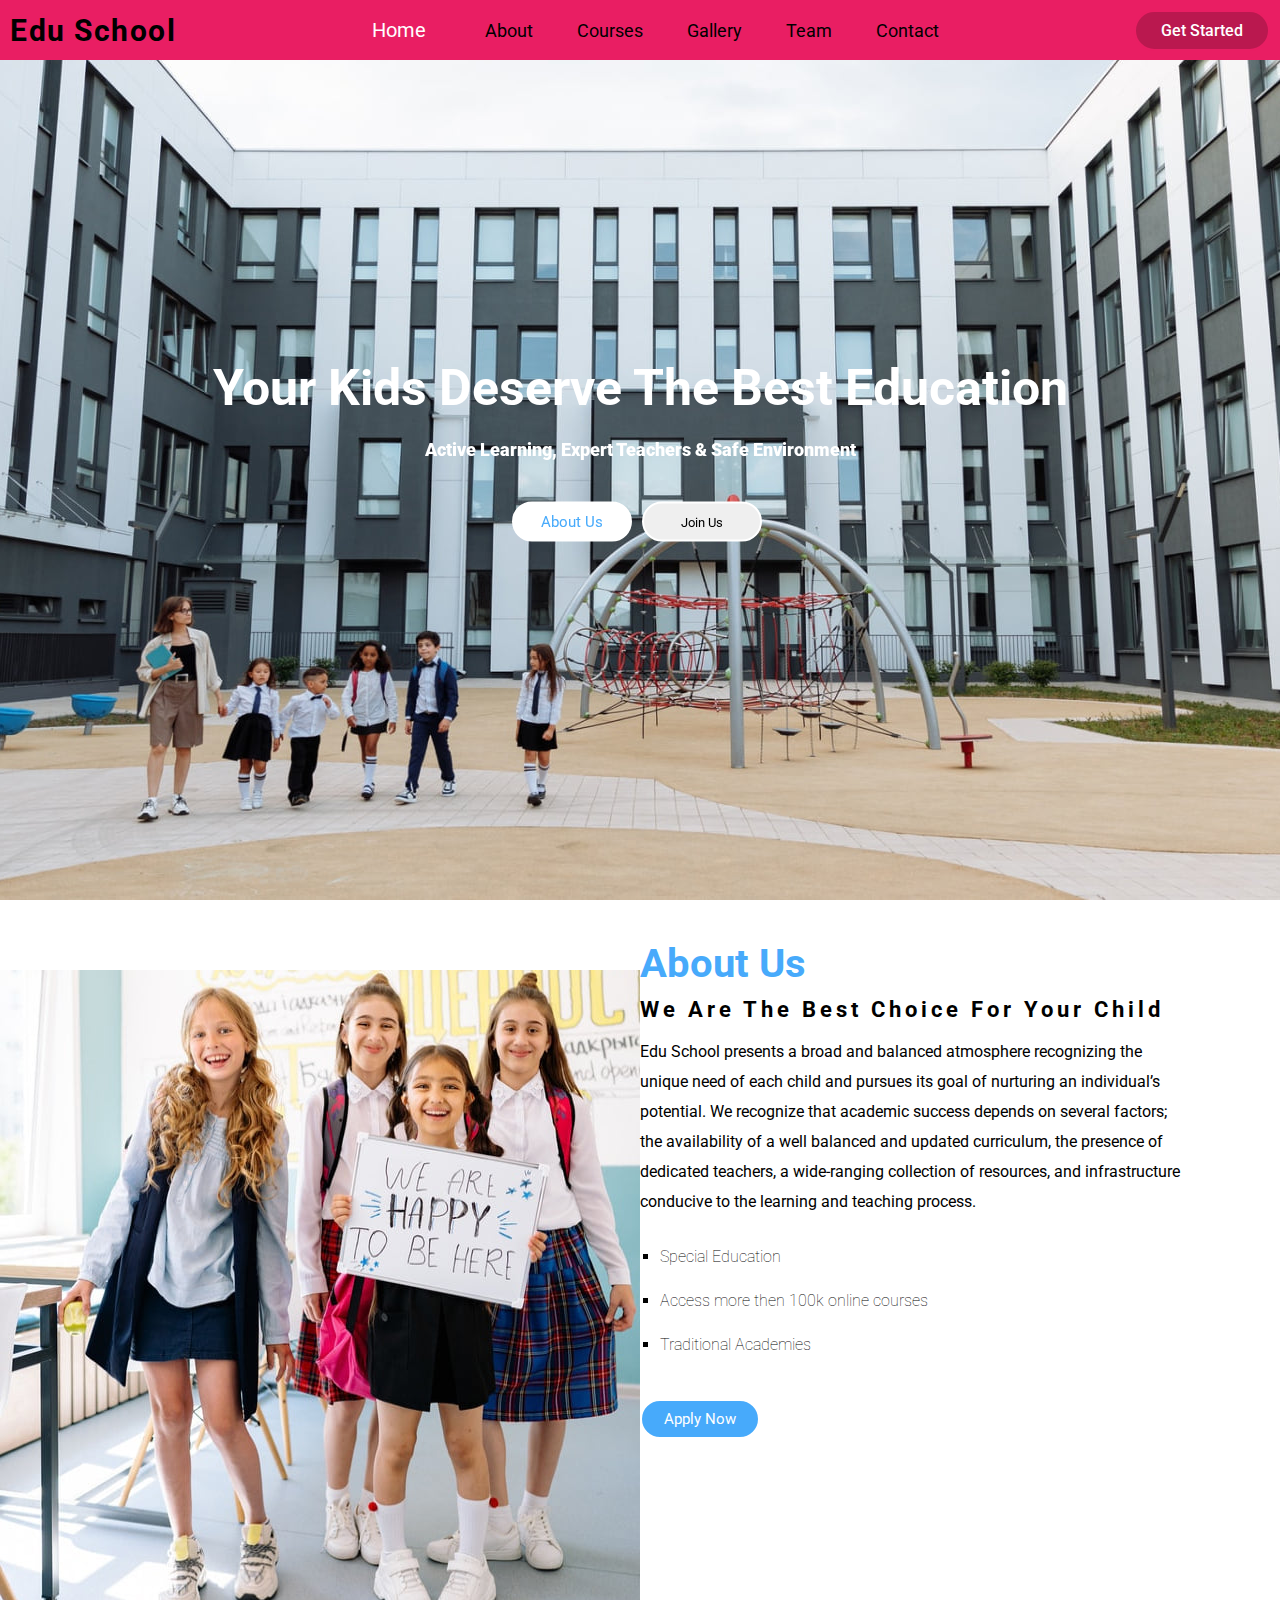
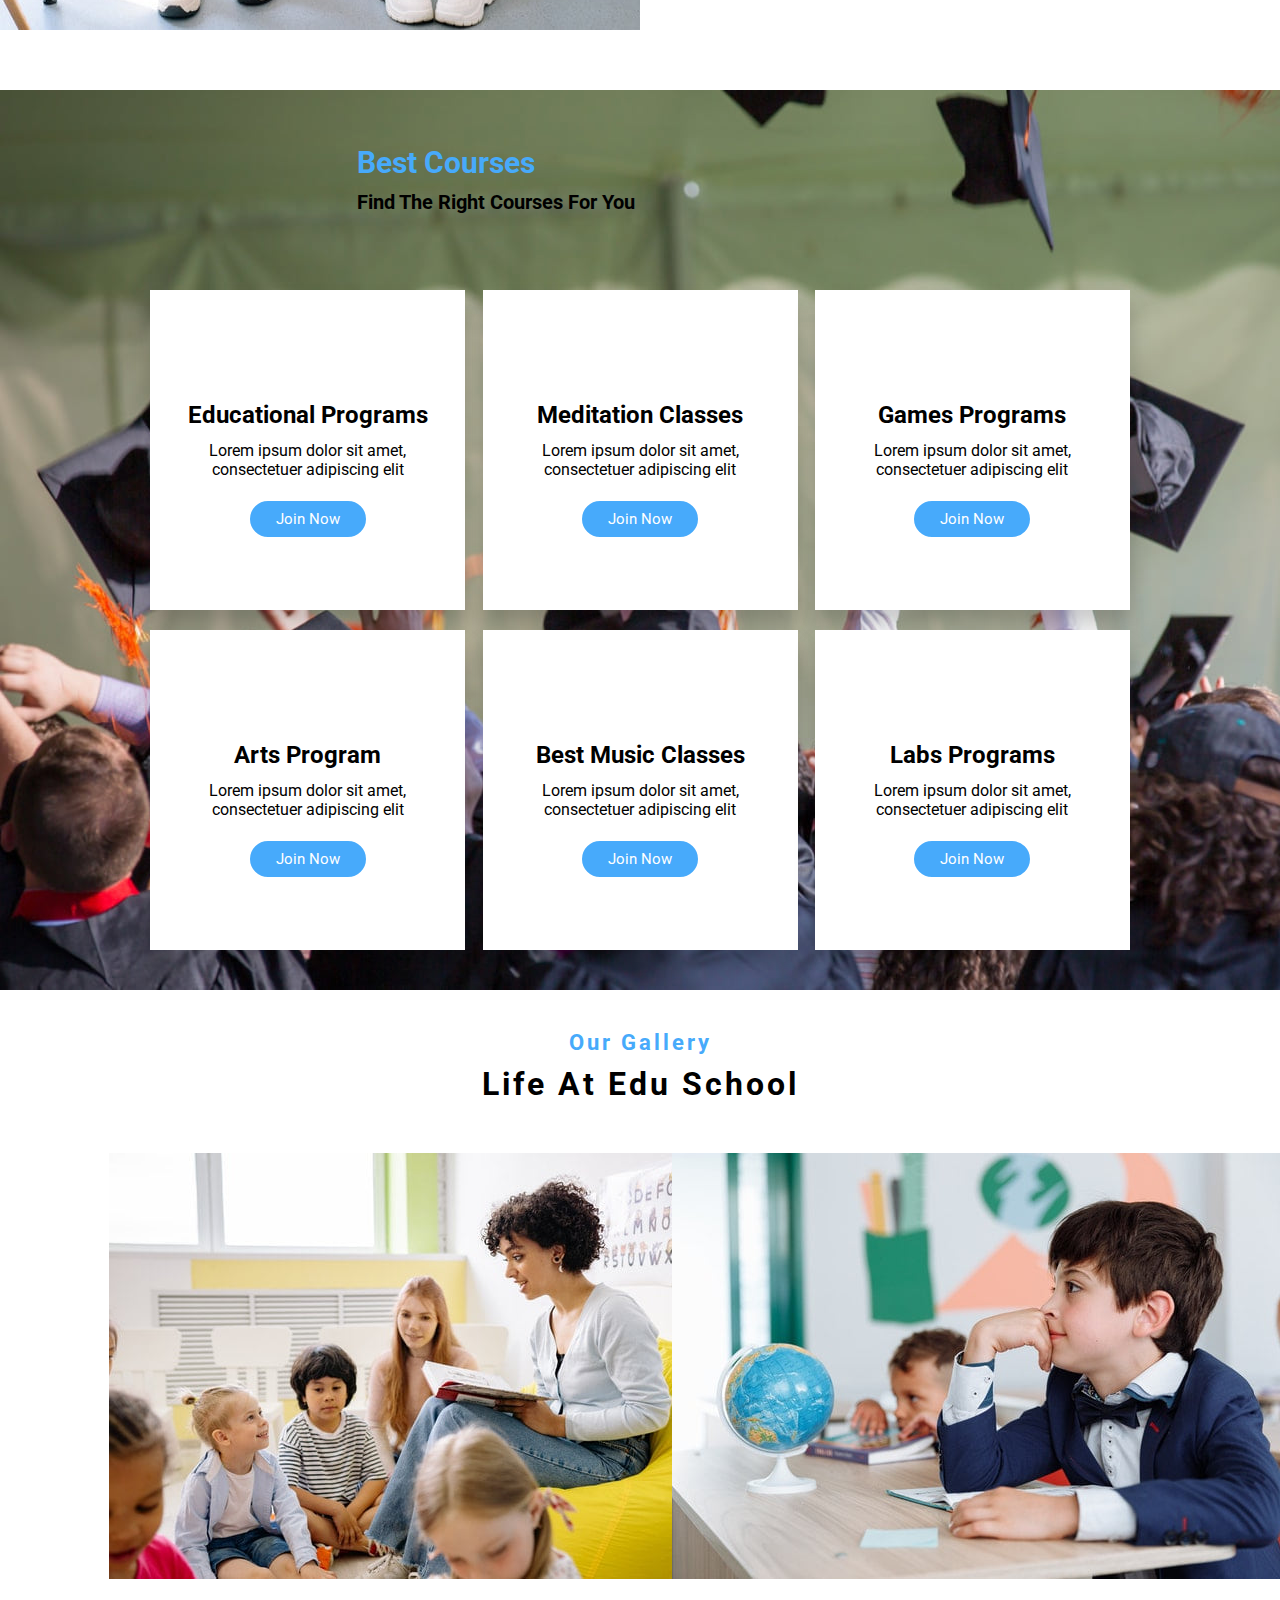
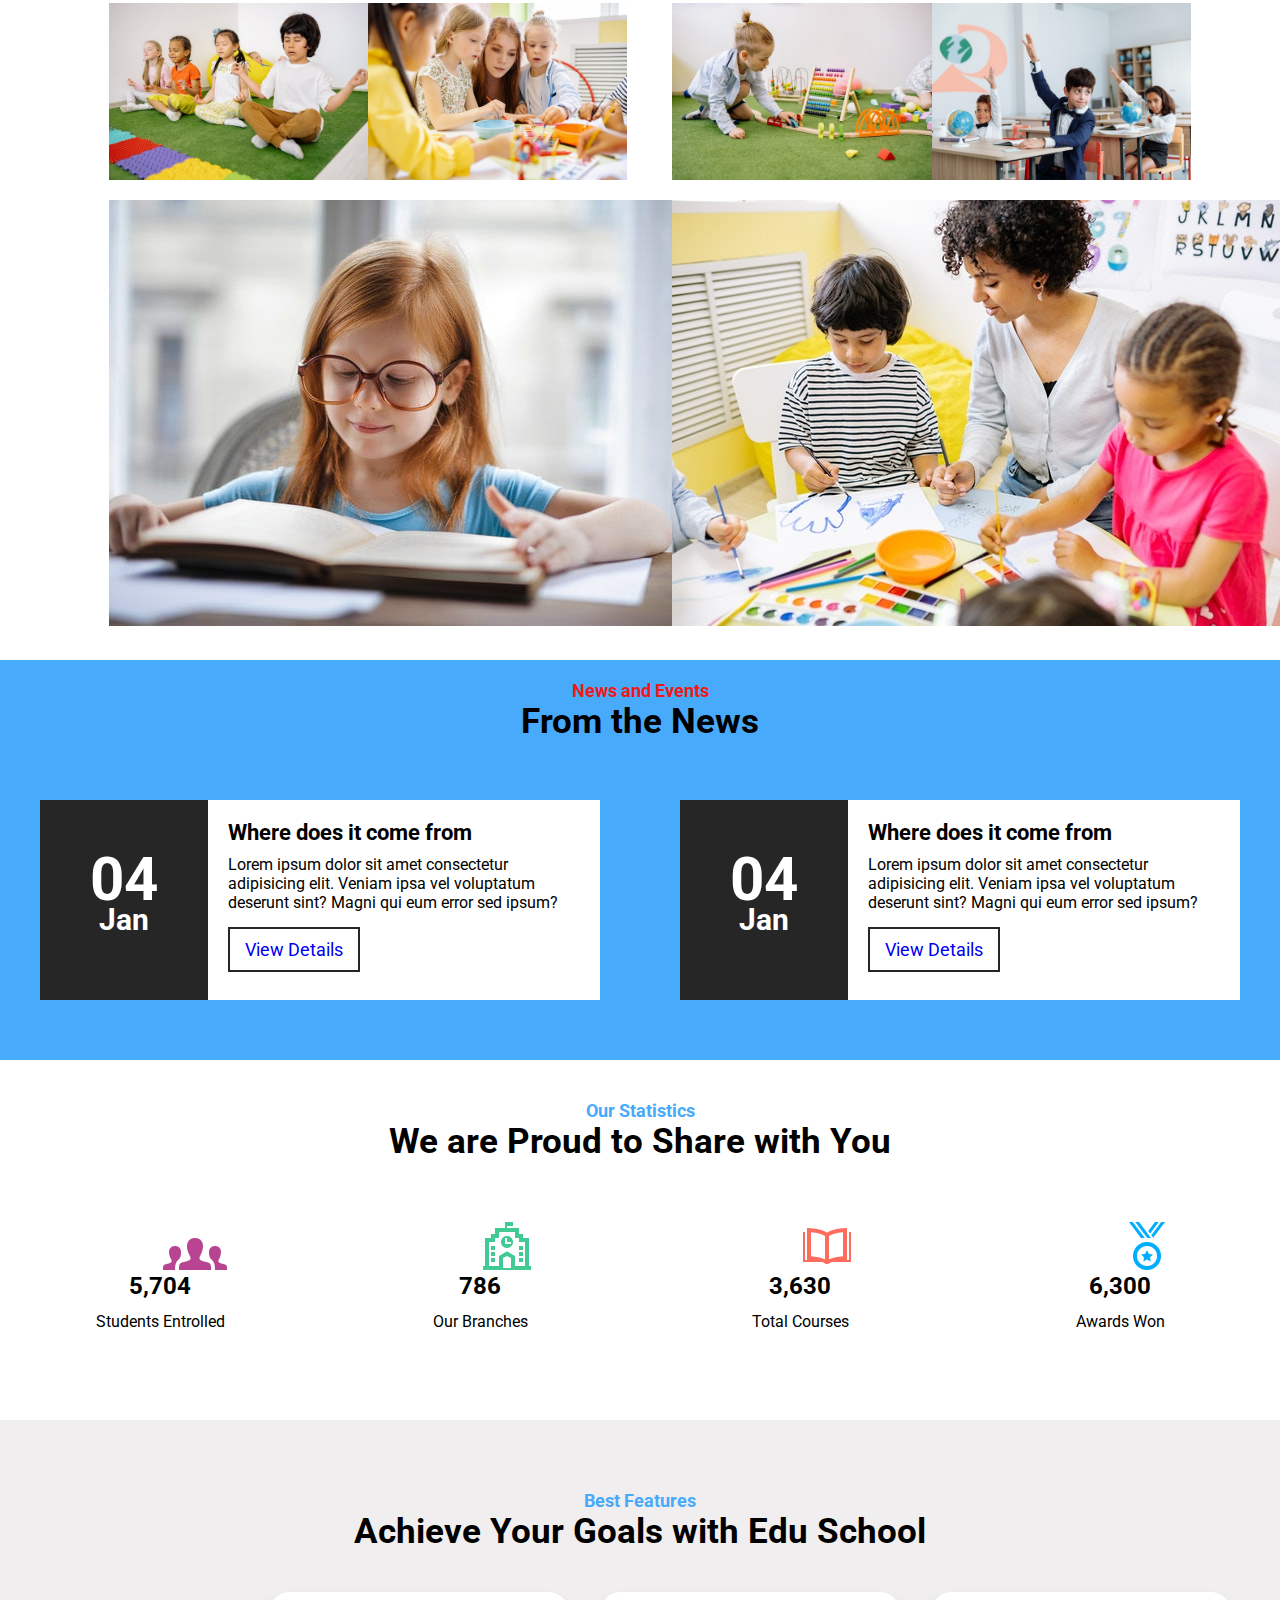
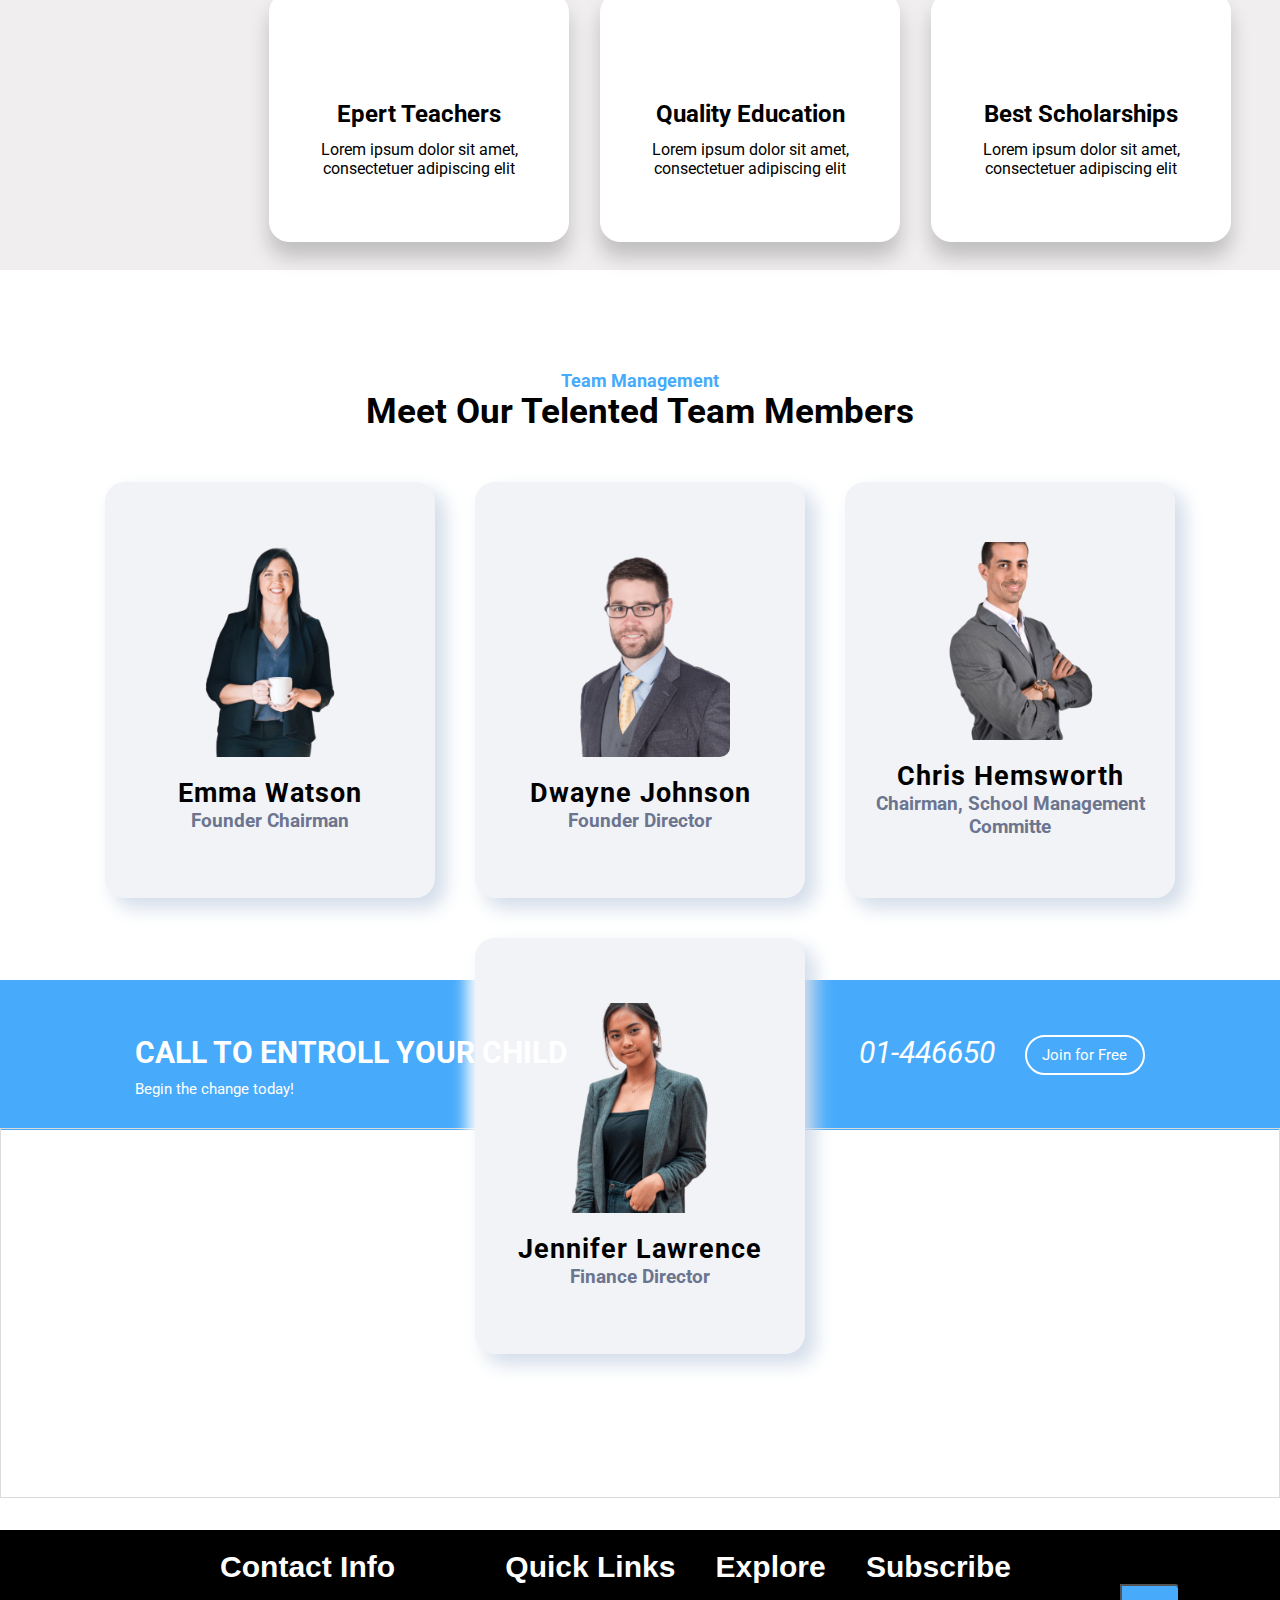
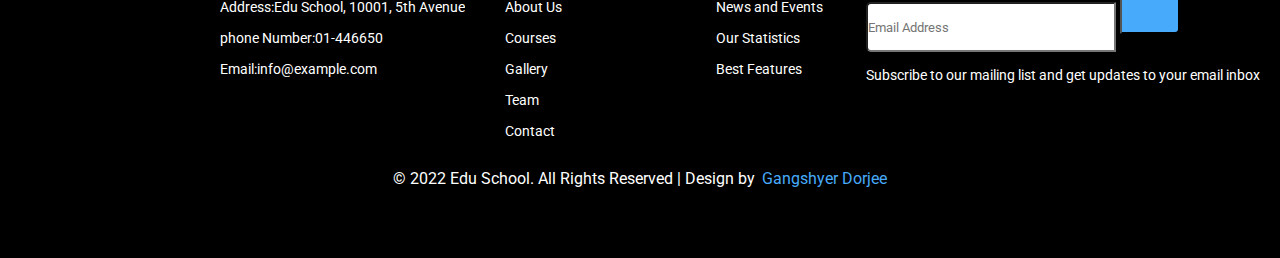
<file: school-site-master/index.html>
<!DOCTYPE html>
<html lang="en">

<head>
    <meta charset="UTF-8">
    <meta http-equiv="X-UA-Compatible" content="IE=edge">
    <meta name="viewport" content="width=device-width, initial-scale=1.0">
    <title>school site</title>
    <link rel="shortcut icon" href="assets/img/R.png" type="image/x-icon">
    <link rel="stylesheet" href="style.css">
    <link rel="stylesheet" href="https://unicons.iconscout.com/release/v4.0.0/css/line.css">
</head>

<body>
    <!-- header start -->
    <section id="header">
        <header>
            <div class="header-container">
                <div class="logo">
                    <p>Edu School</p>
                </div>
                <nav>
                    <ul>
                        <li><a class="active" href="#header">Home</a></li>
                        <li><a href="#about">About</a></li>
                        <li><a href="#courses">Courses</a></li>
                        <li><a href="#gallery">Gallery</a></li>
                        <li><a href="#team">Team</a></li>
                        <li><a href="#contact">Contact</a></li>
                    </ul>
                </nav>
                <button><a href="register.html">Get Started</a></button>
            </div>
    
            <div class="content">
                <h1>Your Kids Deserve The Best Education</h1>
                <p>Active Learning, Expert Teachers & Safe Environment</p>
                <div class="home_button">
                    <div class="aboutusbtn">
                        <a href="#about"><button>About Us</button></a>
                    </div>
                    <div class="joinusbtn">
                        <a href="#contact"><button>Join Us</button></a>
                    </div>
                </div>
            </div>
        </header>
    </section>
    <!-- Header End -->

    <!-- About start -->
    <section class="about_us" id="about">
        <div class="about_left">
            <img src="assets/img/img1.jpg" alt="">
        </div>
        <div class="about_right">
            <h1>About Us</h1>
            <h4>We Are The Best Choice For Your Child</h4>
            <p>Edu School presents a broad and balanced atmosphere recognizing the unique need of each child and pursues
                its goal of nurturing an individual’s potential. We recognize that academic success depends on several
                factors; the availability of a well balanced and updated curriculum, the presence of dedicated teachers,
                a wide-ranging collection of resources, and infrastructure conducive to the learning and teaching
                process.</p>
            <ul style="list-style-type:square">
                <li>Special Education</li>
                <li>Access more then 100k online courses</li>
                <li>Traditional Academies</li>
            </ul>

            <div class="applybtn">
                <a href="login.html"><button>Apply Now</button></a>
            </div>

        </div>
    </section>
    <!-- About End -->
</body>
<!-- Courses start -->
<section class="courses" id="courses">
    <div class="container">
        <div class="item">
            <h4>Best Courses</h4>
            <h6>Find The Right Courses For You</h6>
        </div>
        <div class="content-box">
            <div class="card">
                <i class="uil uil-book-open"></i>
                <h2>Educational Programs</h2>
                <p>Lorem ipsum dolor sit amet, consectetuer adipiscing elit</p>
                <div class="applybtn">
                    <a href="#"><button>Join Now</button></a>
                </div>
            </div>
            <div class="card">
                <i class="uil uil-accessible-icon-alt"></i>
                <h2>Meditation Classes</h2>
                <p>Lorem ipsum dolor sit amet, consectetuer adipiscing elit</p>
                <div class="applybtn">
                    <a href="#"><button>Join Now</button></a>
                </div>
            </div>
            <div class="card">
                <i class="uil uil-football"></i>
                <h2>Games Programs</h2>
                <p>Lorem ipsum dolor sit amet, consectetuer adipiscing elit</p>
                <div class="applybtn">
                    <a href="#"><button>Join Now</button></a>
                </div>
            </div>
            <div class="card">
                <i class="uil uil-pen"></i>
                <h2>Arts Program</h2>
                <p>Lorem ipsum dolor sit amet, consectetuer adipiscing elit</p>
                <div class="applybtn">
                    <a href="#"><button>Join Now</button></a>
                </div>
            </div>
            <div class="card">
                <i class="uil uil-music"></i>
                <h2>Best Music Classes</h2>
                <p>Lorem ipsum dolor sit amet, consectetuer adipiscing elit</p>
                <div class="applybtn">
                    <a href="#"><button>Join Now</button></a>
                </div>
            </div>
            <div class="card">
                <i class="uil uil-flask"></i>
                <h2>Labs Programs</h2>
                <p>Lorem ipsum dolor sit amet, consectetuer adipiscing elit</p>
                <div class="applybtn">
                    <a href="#"><button>Join Now</button></a>
                </div>
            </div>
        </div>
    </div>
</section>
<!-- Courses end -->

<!-- gallery start -->
<section class="gallery" id="gallery">
    <div class="gallery-top">
        <h4>Our Gallery</h4>
        <h3>Life At Edu School</h3>
    </div>

    </div>
    <div class="gallery-body">
        <div class="gallery-left-img">
            <div><img src="assets/img/c1.jpg" alt=""></div>
            <div class="double-img">
                <div><img src="assets/img/c2.jpg" alt=""></div>
                <div><img src="assets/img/c3.jpg" alt=""></div>
            </div>
            <div><img src="assets/img/c4.jpg" alt=""></div>

        </div>
        <div class="gallery-right-img">
            <div><img src="assets/img/c5.jpg" alt=""></div>
            <div class="double-img">
                <div><img src="assets/img/c7.jpg" alt=""></div>
                <div><img src="assets/img/c8.jpg" alt=""></div>
            </div>
            <div><img src="assets/img/c6.jpg" alt=""></div>

        </div>

    </div>

</section>
<!-- gallery end -->

<!-- news start -->
<section class="news" id="news">
    <div class="news-title">
        <h4>News and Events</h4>
        <h3>From the News</h3>
    </div>

    <div class="news-container">
        <div class="events">
            <ul>
                <li>
                    <div class="time">
                        <h2>04<br><span>Jan</span></h2>
                    </div>
                    <div class="details">
                        <h3>Where does it come from</h3>
                        <p>Lorem ipsum dolor sit amet consectetur adipisicing elit. Veniam ipsa vel voluptatum deserunt
                            sint? Magni qui eum error sed ipsum?</p>
                        <a href="https://ekantipur.com/">View Details</a>
                    </div>
                    <div style="clear: both;"></div>
                </li>
            </ul>
        </div>

        <div class="events">
            <ul>
                <li>
                    <div class="time">
                        <h2>04<br><span>Jan</span></h2>
                    </div>
                    <div class="details">
                        <h3>Where does it come from</h3>
                        <p>Lorem ipsum dolor sit amet consectetur adipisicing elit. Veniam ipsa vel voluptatum deserunt
                            sint? Magni qui eum error sed ipsum?</p>
                        <a href="https://www.nytimes.com/">View Details</a>
                    </div>
                    <div style="clear: both;"></div>
                </li>
            </ul>
        </div>
    </div>
</section>
<!-- news end -->

<!-- statistics start -->
<section class="statistics" id="statistics">
    <div class="stats-title">
        <h4>Our Statistics</h4>
        <h3>We are Proud to Share with You</h3>
    </div>

    <div class="stats-container">
        <div class="stats-info">
            <img src="assets/img/icon-1.png" alt="">
            <h2>5,704</h2>
            <p>Students Entrolled</p>
        </div>

        <div class="stats-info">
            <img src="assets/img/icon-2.png" alt="">
            <h2>786</h2>
            <p>Our Branches</p>
        </div>

        <div class="stats-info">
            <img src="assets/img/icon-3.png" alt="">
            <h2>3,630</h2>
            <p>Total Courses</p>
        </div>

        <div class="stats-info">
            <img src="assets/img/icon-4.png" alt="">
            <h2>6,300</h2>
            <p>Awards Won</p>
        </div>
    </div>
</section>
<!-- statistics end -->

<!-- features start -->
<section class="features" id="features">
    <div class="feats-title">
        <h4>Best Features</h4>
        <h3>Achieve Your Goals with Edu School</h3>
    </div>

    <div class="content-box">
        <div class="card">
            <i class="uil uil-book-open"></i>
            <h2>Epert Teachers</h2>
            <p>Lorem ipsum dolor sit amet, consectetuer adipiscing elit</p>
        </div>
        <div class="card">
            <i class="uil uil-accessible-icon-alt"></i>
            <h2>Quality Education</h2>
            <p>Lorem ipsum dolor sit amet, consectetuer adipiscing elit</p>
        </div>

        <div class="card">
            <i class="uil uil-flask"></i>
            <h2>Best Scholarships</h2>
            <p>Lorem ipsum dolor sit amet, consectetuer adipiscing elit</p>
        </div>
    </div>
</section>
<!-- features end -->

<!-- Team start -->
<section class="team" id="team">
    <div class="team-title">
        <h4>Team Management</h4>
        <h3>Meet Our Telented Team Members</h3>
    </div>

    <div class="team-container">
        <div class="team-content">
            <div class="imgBx">
                <img src="assets/img/team1.png" alt="">
            </div>

            <div class="contentBx">
                <h4>Emma Watson</h4>
                <h5>Founder Chairman</h5>
            </div>
        </div>

        <div class="team-content">
            <div class="imgBx">
                <img src="assets/img/team2.png" alt="">
            </div>

            <div class="contentBx">
                <h4>Dwayne Johnson</h4>
                <h5>Founder Director</h5>
            </div>
        </div>

        <div class="team-content">
            <div class="imgBx">
                <img src="assets/img/team3.png" alt="">
            </div>

            <div class="contentBx">
                <h4>Chris Hemsworth</h4>
                <h5>Chairman, School Management Committe </h5>
            </div>
        </div>

        <div class="team-content">
            <div class="imgBx">
                <img src="assets/img/team4.png" alt="">
            </div>

            <div class="contentBx">
                <h4>Jennifer Lawrence</h4>
                <h5>Finance Director</h5>
            </div>
        </div>
    </div>
</section>
<!-- Team end -->

<!-- Contact start -->
<section class="contact" id="contact">

    <div class="contact-title">
        <div class="card">
            <h2>Call to entroll your child</h2>
            <h5>Begin the change today!</h5>
        </div>

        <div class="phone">
            <div class="card">
                <i class="uil uil-phone-volume"><span> 01-446650</span></i>
            </div>


            <div class="joinbtn">
                <a href="https://mail.google.com/"><button>Join for Free</button></a>
            </div>
        </div>
    </div>
    <div class="address-map">
        <iframe
            src="https://www.google.com/maps/embed?pb=!1m18!1m12!1m3!1d3531.9715172767956!2d85.34672791462935!3d27.718165682787383!2m3!1f0!2f0!3f0!3m2!1i1024!2i768!4f13.1!3m3!1m2!1s0x39eb1979f9421f8f%3A0xd6e0c21ed996dfac!2sUnitech%20IT%20Solution%20Pvt.%20Ltd.!5e0!3m2!1sen!2snp!4v1672897348621!5m2!1sen!2snp"
            width="100%" height="350" style="border:0;" allowfullscreen="" loading="lazy"
            referrerpolicy="no-referrer-when-downgrade"></iframe>
    </div>
</section>
<!-- contact end -->

<!-- Footer Start -->
<footer>
    <div class="container">
        <div class="footer-main">
            <h2>Contact Info</h2>
            <div class="card">
                <ul>
                    <li>Address:Edu School, 10001, 5th Avenue</li>
                    <li>phone Number:01-446650</li>
                    <li>Email:info@example.com</li>
                </ul>
            </div>
        </div>

        <div class="footer-main">
            <h2>Quick Links</h2>
            <div class="card">
                <ul>
                    <a href="#about">
                        <li>About Us</li>
                    </a>
                    <a href="#courses">
                        <li>Courses</li>
                    </a>
                    <a href="#gallery">
                        <li>Gallery</li>
                    </a>
                    <a href="#team">
                        <li>Team</li>
                    </a>
                    <a href="#contact">
                        <li>Contact</li>
                    </a>
                </ul>
            </div>
        </div>

        <div class="footer-main">
            <h2>Explore</h2>
            <div class="card">
                <ul>
                    <a href="#news">
                        <li>News and Events</li>
                    </a>
                    <a href="#statistics">
                        <li>Our Statistics</li>
                    </a>
                    <a href="#features">
                        <li>Best Features</li>
                    </a>
                </ul>
            </div>
        </div>

        <div class="footer-main">
            <h2>Subscribe</h2>
            <div class="card">
                <input type="email" placeholder="Email Address">
                <button><span><i class="uil uil-message"></i></span></button>
                <p>Subscribe to our mailing list and get updates to your email inbox</p>
            </div>
        </div>
    </div>

    <div class="footer-copyright">
        <p>&copy; 2022 Edu School. All Rights Reserved | Design by
            <a href="https://github.com/gangshyerdorjee/" target="_blank">Gangshyer Dorjee</a>
        </p>
    </div>

    <div class="scroll">
        <a href="index.html"><i class="uil uil-arrow-up"></i></a>
    </div>
</footer>
<!-- Footer End -->

</html>
</file>
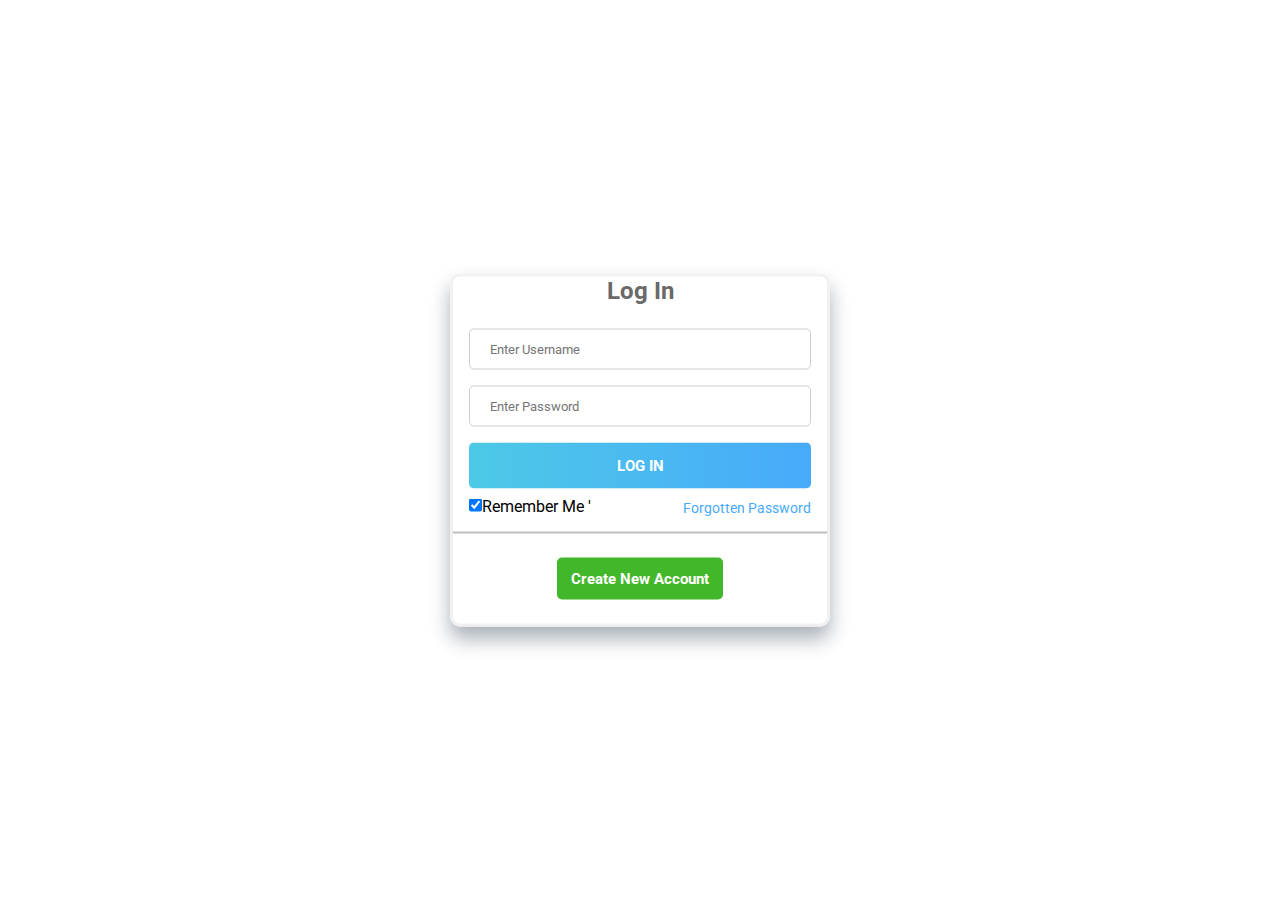
<file: school-site-master/login.html>
<!DOCTYPE html>
<html lang="en">
<head>
    <meta charset="UTF-8">
    <meta http-equiv="X-UA-Compatible" content="IE=edge">
    <meta name="viewport" content="width=device-width, initial-scale=1.0">
    <title>Log in Dashboard</title>
    <link rel="stylesheet" href="login.css">
</head>
<body>
   <div class="outer-Container">
    <form action="" method="">
        <h2>Log In</h2>
        <div class="container">
            <input type="text" placeholder="Enter Username" name="uname" required>
            <input type="password" placeholder="Enter Password" name="psw" required>
            <button type="submit" id="login-btn">Log In</button>
            <label for="remember">
                <input type="checkbox" checked="checked">Remember Me
            </label>
            '<a href="#" id="forgot-psw">Forgotten Password</a>
        </div>
        <div class="bottom-Container">
           <a href="register.html"> <button type="button" id="create-btn">Create New Account</button></a>
        </div>
    </form>
   </div>
</body>
</html>
</file>
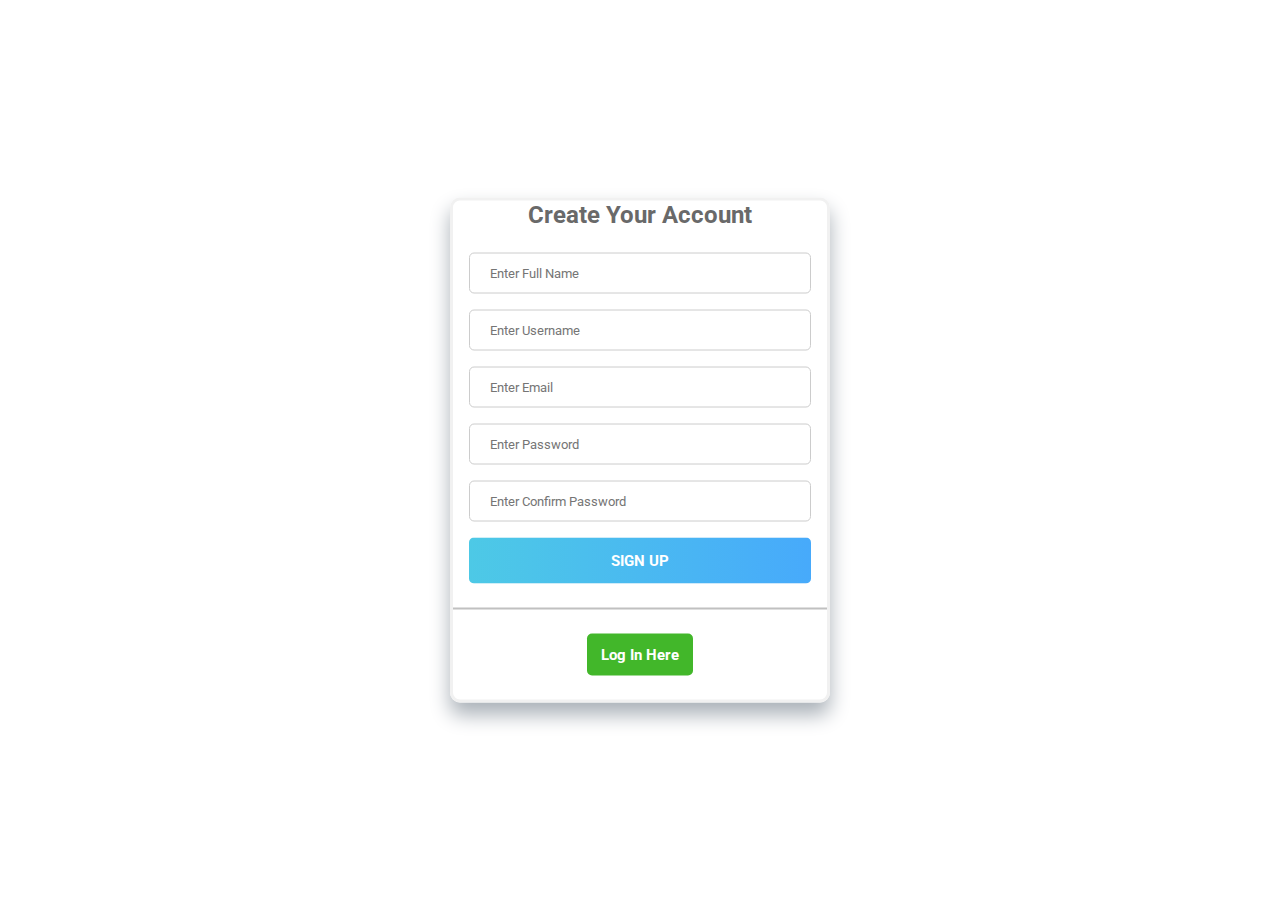
<file: school-site-master/register.html>
<!DOCTYPE html>
<html lang="en">
<head>
    <meta charset="UTF-8">
    <meta http-equiv="X-UA-Compatible" content="IE=edge">
    <meta name="viewport" content="width=device-width, initial-scale=1.0">
    <title>Log in Dashboard</title>
    <link rel="stylesheet" href="register.css">
</head>
<body>
   <div class="outer-Container">
    <form action="" method="">
        <h2>Create Your Account</h2>
        <div class="container">
            <input type="text" placeholder="Enter Full Name" name="fullname" required>
            <input type="text" placeholder="Enter Username" name="uname" required>
            <input type="email" placeholder="Enter Email" name="email" required>
            <input type="password" placeholder="Enter Password" name="psw" required>
            <input type="password" placeholder="Enter Confirm Password" name="cpsw" required>
            <button type="submit" id="login-btn">Sign Up</button>
            
        </div>
        <div class="bottom-Container">
            <a href="login.html"><button type="button" id="create-btn">Log In Here</button></a>
        </div>
    </form>
   </div>
</body>
</html>
</file>
<file: school-site-master/style.css>
@import url('https://fonts.googleapis.com/css2?family=Roboto:wght@100;400;500;700&display=swap');
*{
    margin: 0;
    padding: 0;
    box-sizing: border-box;
    font-family: 'Roboto', sans-serif;
}
/* Header and navbar start */
#header{
    width: 100%;
    height: 100vh;
    background-image: url(assets/img/banner.jpg);
    background-size: cover;
    background-position: center;
}
.header-container{
    width: 100%;
    height: 55px;
    display: flex;
    justify-content: space-between;
    align-items: center;
    padding: 30px 10px;
    background-color: #e91e63;
    position: fixed;
}
 .header-container .logo{
    font-size: 30px;
    font-weight: bold;
    color: #000;
    letter-spacing: 1.5px;
    cursor: pointer;
 }

 .header-container nav ul li{
    display: inline-block;
    list-style: none;
    padding: 0 20px;
 }

 .header-container nav ul li a{
    text-decoration: none;
    font-size: 18px;
    color: black;
 }
 .header-container nav  .active{
    color: #fff;
    font-size: 20px;
    margin-right: 15px;
    display: inline-block;
    transition: all 1s;
 }
 .header-container button a{ 
    font-size: 16px;
    font-weight: 500;
    color: #fff;
    text-decoration: none;
    cursor: pointer;
 }

 .header-container button{
    background: rgba(0, 0, 0, .2);
    border: 2px solid #e91e63;
    border-radius: 50px;
    padding: 9px 25px;
 }

 .header-container nav li a:hover{
    color: #fff;
    transition: all 0.4s ease;
 }
 
 .header-container button:hover{
    background-color: #47aafb;
    transition: all 0.4s ease;
 }

 header .content{
    width: 100%;
    position: absolute;
    top: 50%;
    transform: translateY(-50%);
    text-align: center;
    color: #fff;
}

header .content h1{
    font-size: 50px;
}
header .content p{
    margin: 20px auto;
    font-size: 18px;
    font-weight: 1000;
    line-height: 25px;
    color: #fff;
}
header .home_button{
    display: flex;
    flex-direction: row;
    margin-top: 20px;
    margin-left: 40%;
}
header .home_button button{
    width: 120px;
    height: 40px;
    border-radius: 50px;
    border: 2px solid #fff;
    margin-top: 20px;
}
header .home_button .aboutusbtn button{
    background: #fff;
    color: #47aafb;
    margin-right: 10px;
    font-size: 15px;
}
header.home_button .joinusbtn button{
    background: #47aafb;
    color: #fff;
    font-size: 15px;
}
header .home_button button:hover{
    background: #000;
    color: #fff;
}

/* Header and navbar end */

/* About start */

.about_us{
    background: #fff;
    display: flex;
    flex-direction: row;
    justify-content: center;
    margin-top: 40px;
}

 .about_left{
    width: 50%;
    height: auto;
    display: flex;
    justify-content: center;

}
.about_left img{
    margin-left: 70px;
    margin: 30px;  
    padding-bottom: 30px;
}
.about_right{
    width: 50%;
    display: flex;
    flex-direction: column;
    
}
.about_right  h1{
    font-size: 40px;
    color:  #47aafb;
    width: 250px;
    font-weight: bold;
}
.about_right h4{
 font-size: 22px;
 letter-spacing: 4px;
 font-weight: bold;
 padding: 10px 0;
 width: 85%;
}
.about_right p{
    line-height: 30px;
    width: 85%;
    margin-top: 5px;
    color: #000;
    margin-bottom: 25px;
}

.about_right ul li{
    width: 85%;
    font-weight: 100;
    margin-top: 5px;
    margin-left: 20px;
    color: #000;
    margin-bottom: 25px;
}

.about_us button{
    width: 120px;
    height: 40px;
    border-radius: 50px;
    border: 2px solid #fff;
    margin-top: 20px;
    cursor: pointer;
}
.about_us .applybtn button{
    background: #47aafb;
    color: #fff;
    font-size: 15px;
}
.about_us .applybtn button:hover{
    background: rgb(247, 245, 115);
    color: #47aafb;
}
/* About us end */

/* Courses start */
.courses{
    background-image: url(assets/img/banner3.jpg);
}
.courses .container{
    display: flex;
    flex-wrap: wrap;
    justify-content: space-around;
}
.courses .container .item{
    width: 45%;
    height: 100px;
    margin: 10px;
    margin-top: 50px;
}
.courses .container .item h4{
    font-size: 30px;
    font-weight: bold;
    color: #47aafb;
    padding: 5px;
    text-align: left;
}
.courses .container .item h6{
    color: #000;
    font-size: 20px;
    padding: 5px;
    text-align: left;
}
.courses .container .item p{
    font-size: 25px;
    color: #000;
    padding: 20px;
    text-align: right;
}
.courses .content-box{
    width: 1000px;
    display: flex;
    flex-wrap: wrap;
    justify-content: space-evenly;
    margin-top: 30px;
    margin-bottom: 30px;
}
.courses .content-box .card{
    width: 315px;
    min-height: 320px;
    padding: 30px;
    display: flex;
    justify-content: center;
    align-items: center;
    flex-direction: column;
    margin: 10px 7px;
    background-color: #fff;
    box-shadow: 0 15px 20px rgba(0, 0, 0, 0.2);
}


.courses .content-box .card i{
    margin: 20px;
    color: #47aafb;
    font-size: 40px;
}
.courses .content-box .card i:hover{
    color: rgb(21, 181, 87);
}

.courses .content-box .card h2{
    margin-bottom: 12px;
    font-weight: bold;
    color: #000;
    text-align: center;
}
.courses .content-box .card p{
    text-align: center;
}

.courses button{
    width: 120px;
    height: 40px;
    border-radius: 50px;
    border: 2px solid #fff;
    margin-top: 20px;
    cursor: pointer;
}
.courses .applybtn button{
    background: #47aafb;
    color: #fff;
    font-size: 15px;
}
.courses .applybtn button:hover{
    background: rgb(247, 245, 115);
    color: #47aafb;
}
/* Courses end */


/* gallery start */
.gallery{
    width: 100%;
    background: #fff;
}
.gallery-top{
    margin-top: 30px;
    margin-bottom: 50px;
}

.gallery-top h4{
    font-size: 22px;
    letter-spacing: 3px;
    padding-top: 10px;
    color: #47aafb;
    text-align: center;
}

.gallery-top h3{
    font-size: 32px;
    letter-spacing: 3px;
    padding-top: 10px;
    color: #000;
    text-align: center;
}
.gallery-body{
    width: 90%;
    margin: 0 auto;
    display: flex;
}
.gallery-left-img{
    display: block;
    margin-left: 45px;
    width: 45%;
}
.gallery-right-img{
    display: block;
    margin-left: 45px;
    width: 45%;   
}
.double-img{
    display: flex;
    margin: 20px 0;
}
.double-img div{
   width: 50%;
}
.double-img img{
    width: 100%;
    height: 100%;
}

/* gallery end */

/* news start */
.news{
    width: 100%;
    height: 400px;
    margin-top: 30px;
    margin-bottom: 30px;
    background: #47aafb;
}
.news .news-title{
    min-height: 220px;
    padding: 10px;
    margin: 5px 5px;
}
.news-title h4{
    font-size: 18px;
    color: #ee1a17;
    padding-top: 10px;
    text-align: center;
}

.news-title h3{
    font-size: 35px;
    color: #000;
    text-align: center;
}

section .news-container{
    display: flex;
    flex-direction: row;
    justify-content: center;
    margin-top: 20px;
}

section .news-container .events{
    position: relative;
    width: 50%;
    height: 100%;
    background-color: rgba(0, 0, 0, .5);
}

section .news-container .events ul{
    position: absolute;
    top: 50%;
    transform: translateY(-50%);
    margin: 0;
    padding: 40px;
}

section .news-container .events ul li{
    list-style: none;
    background: #fff;
    height: 200px;
}

section .news-container .events ul li .time{
    position: relative;
    padding: 20px;
    background: #262626;
    width: 30%;
    height: 100%;
    float: left;
    text-align: center;
    transition: .5s;
}

section .news-container .events ul li:hover .time{
    background: #e91e63;
}

section .news-container .events ul li .time h2{
    position: relative;
    top: 50%;
    left: 50%;
    transform: translate(-50%,-50%);
    color: #fff;
    font-size: 60px;
    line-height: 30px;
}
section .news-container .events ul li .time h2 span{
    font-size: 30px;
}

section .news-container .events ul li .details{
   padding: 20px;
   background: #fff; 
   width: 70%;
   height: 100%;
   float: left;
}

section .news-container .events ul li .details h3{
    position: relative;
    margin: 0;
    padding: 0;
    font-size: 22px;
}

section .news-container .events ul li .details p{
    position: relative;
    margin: 10px 0 0;
    padding: 0;
    font-size: 16px;
}

section .news-container  .events ul li .details a{
    display: inline-block;
    text-decoration: none;
    padding: 10px 15px;
    border: 2px solid #262626;
    margin-top: 15px;
    font-size: 18px;
    transition: .5s;
}

section .news-container .events ul li .details a:hover{
    background: #e91e63;
    color: #fff;
    border-color: #e91e63;
}
/* news end */

/* statistics start */
.statistics{
    width: 100%;
    height: 300px;
    background: #fff;
    margin-top: 30px;
}
.statistics .stats-title{
    margin-bottom: 60px;
}
.stats-title h4{
    font-size: 18px;
    color: #47aafb;
    padding-top: 10px;
    text-align: center;
}

.stats-title h3{
    font-size: 35px;
    color: #000;
    text-align: center;
}

section .stats-container{
    display: flex;
    flex-direction: row;
    justify-content: center;
}

section .stats-info{
    width: 50%;
    height: 100%;
}

.stats-container .stats-info img{
    margin-left: 163px;
    align-items: center;
    position: absolute;
}
.stats-container .stats-info p{
    text-align: center;
    font-size: 16px;
}
.stats-container .stats-info h2{
    margin-top: 50px;
    margin-bottom: 12px;
    text-align: center;
}

/* statixtics end */

/* features start */
.features{
    width: 100%;
    height: 450px;
    background: rgb(240, 238, 238);
    margin-top: 30px;
}
.features .feats-title{
    margin-bottom: 30px;
}
.feats-title h4{
    font-size: 18px;
    color: #47aafb;
    padding-top: 70px;
    text-align: center;
}

.feats-title h3{
    font-size: 35px;
    color: #000;
    text-align: center;
}

.features .content-box{
    width: 1000px;
    display: flex;
    flex-wrap: wrap;
    justify-content: space-evenly;
    margin-top: 30px;
    margin-bottom: 30px;
    margin-left: 250px;
}
.features .content-box .card{
    width: 300px;
    min-height: 250px;
    padding: 30px;
    display: flex;
    justify-content: center;
    align-items: center;
    flex-direction: column;
    margin: 10px 12px;
    background-color: #fff;
    box-shadow: 0 15px 20px rgba(0, 0, 0, 0.2);
    border: 1px solid #fff;
    border-radius: 20px;
}

.features .content-box .card:hover{
    border-color: #47aafb;
}

.features .content-box .card i{
    margin: 20px;
    color: #fff;
    font-size: 40px;
    border: 2px solid #fff;
    border-radius: 50%;
    background: #47aafb;
}

.features .content-box .card h2{
    margin-bottom: 12px;
    font-weight: bold;
    color: #000;
    text-align: center;
}
.features .content-box .card p{
    text-align: center;
}

/* features end */

/* Team start */
.team{
    width: 100%;
    height: 650px;
    background: #fff;
    margin-top: 30px;
}
.team .team-title{
    margin-bottom: 30px;
}
.team-title h4{
    font-size: 18px;
    color: #47aafb;
    padding-top: 70px;
    text-align: center;
}

.team-title h3{
    font-size: 35px;
    color: #000;
    text-align: center;
}

.team .team-container{
    display: flex;
    justify-content: center;
    align-items: center;
    flex-wrap: wrap;
}

.team .team-container .team-content{
    width: 330px;
    height: 416px;
    padding: 60px 30px;
    margin: 20px;
    background: #f2f3f7;
    box-shadow: 0.6em 0.6em 1.2em #d2dce9,
                -0.5em -0.5em 1em #ffffff ;
    border-radius: 20px;    
    display: flex;
    justify-content: center;
    align-items: center;
    flex-direction: column;        
}
.team .team-container .team-content .imgBx{
    width: 180px;
    height: 210px;
    border-radius: 10px;
    position: relative;
    margin-bottom: 20px;
    overflow: hidden;
}

.team .team-container .team-content .imgBx img{
    position: absolute;
    top: 0;
    left: 0;
    width: 100%;
    height: 100%;
    object-fit: cover;
}
.team .team-container .team-content .contentBx h4{
    font-size: 1.7rem;
    font-weight: bold;
    text-align: center;
    letter-spacing: 1px;
}

.team .team-container .team-content .contentBx h5{
    color: #6c758f;
    font-size: 1.2rem;
    font-weight: bold;
    text-align: center;
}
/* Team end */

/* contact start */
.contact{
        width: 100%;
        height: 150px;
        background: #47aafb;
        margin-top: 30px;
}

.contact .contact-title{
    display: flex;
    flex-direction: row;
    justify-content: space-around;
}
.contact .contact-title .card{
    margin-top: 55px;
}

.contact .contact-title .card h2{
    font-size: 30px;
    text-transform: uppercase;
    color: #fff;
}

.contact .contact-title .card h5{
    font-size: 15px;
    color: #fff;
    margin-top: 10px;
    font-weight: 400;
}

.contact .phone{
    display: flex;
    flex-direction: row;
    justify-content: space-around;
}
.contact .phone .card .uil{
    font-size: 30px;
    color: #fff;
}

.contact .phone .card .uil span{
    font-size: 30px;
    margin-left: 20px;
    color: #fff;
    cursor: pointer;
}

.contact .phone .card .uil span:hover{
    color: #000;
}

.contact .phone .joinbtn button{
    background: #47aafb;
    color: #fff;
    font-size: 15px;
    cursor: pointer;
}

.contact .phone button{
    width: 120px;
    height: 40px;
    border-radius: 50px;
    border: 2px solid #fff;
    margin-top: 55px;
    margin-left: 30px;
}

.contact .phone .joinbtn button:hover{
    background: rgb(247, 245, 115);
    color: #47aafb;
}

.contact .address-map{
    width: 100%;
    border: 1px solid #dadada;
    padding: 7px;
    margin-top: 30px;
    margin-bottom: 30px;
}
/* contact end */

/* footer start */
footer{
    margin-top: 400px;
    background: #000;
}
 footer .container{
    display: flex;
    flex-direction: row;
    justify-content: space-around;
    margin-left: 200px;
 }

 footer .container .footer-main h2{
    font-size: 30px;
    color: #fff;
    font-family: sans-serif;
    margin-top: 20px;
 }
 footer .container .footer-main .card ul li{
    font-size: 14px;
    color: #fff;
    text-decoration: none;
    overflow: hidden;
    margin-top: 15px;
 }

 footer .container .footer-main .card ul a{
    text-decoration: none;
 }

 footer .container .footer-main .card input{
    width: 250px;
    height: 50px;
    margin-top: 15px;
    overflow: hidden;
    margin-right: 0;
    border-top-left-radius: 5px;
    border-bottom-left-radius: 5px;
 }

 footer .container .footer-main .card button{
    width: 60px;
    height: 50px;
    background: #47aafb;
    margin-left: 0;
    border-top-right-radius: 5px;
    border-bottom-right-radius: 5px;
    
 }

 footer .container .footer-main .card button span .uil{
    color: #fff;
    font-size: medium;
 } 
 footer .container .footer-main .card p{
    font-size: 14px;
    color: #fff;
    margin-top: 15px;
 } 

 footer .footer-copyright p{
    text-align: center;
    padding-top: 30px;
    color: #fff;
}
footer .footer-copyright a{
    color: #47aafb;
    padding-left: 3px;
    text-decoration: none;
}

footer .footer-copyright a:hover{
    color: rgb(247, 245, 115);
}

footer .scroll{
    text-align: center;
    scroll-behavior: smooth;
    display: flex;
    justify-content: flex-end;
}
footer .scroll a{
    display: inline-block;
    width: 30px;
    height: 70px;
    
}

footer .scroll a i{
    color: #fff;
    font-size: 30px;
}
</file>
<file: school-site-master/login.css>
@import url('https://fonts.googleapis.com/css2?family=Roboto:wght@100;400;500;700&display=swap');
*{
    margin: 0;
    padding: 0;
    box-sizing: border-box;
    font-family: 'Roboto', sans-serif;
}

.outer-Container{
    position: absolute;
    top: 50%;
    left: 50%;
    transform: translate(-50%, -50%);
}

form{
    width: 380px;
    height: auto;
    border: 3px solid #f1f1f1;
    border-radius: 10px;
    box-shadow: 0 12px 20px #abb2b9;
    overflow: hidden;
}

h2{
    text-align: center;
    color: dimgray;
}

.container{
    padding: 16px;
}

input[type=text], input[type=password]{
    width: 100%;
    border: 1px solid #ccc;
    border-radius: 5px;
    margin: 8px 0;
    padding: 12px 20px;
}

input[type=text]:focus, input[type=password]:focus{
    outline: 1px solid #1877f2;
}

button{
    border: none;
    cursor: pointer;
    margin: 8px 0;
    border-radius: 5px;
    color: #fff;
    font-size: 15px;
    font-weight: bold;
    transition: 0.3s;
}

#login-btn{
    width: 100%;
    padding: 14px 20px;
    text-transform: uppercase;
    background-image: linear-gradient(to right, #4dc9e6, #47aafb);
}

#login-btn:hover{
    background-image: linear-gradient(to right, #47aafb, #4dc9e6);
}

#forgot-psw{
    font-size: 14px;
    float: right;
    padding-top: 3px;
    text-decoration: none;
    color: #47aafb;
}

#forgot-psw:hover{
    text-decoration: underline;
}

.bottom-Container{
    text-align: center;
    padding: 16px;
    border-top: 2px solid silver;
}

#create-btn{
    padding: 12px 14px;
    background-color: #42b72a;
}

#create-btn:hover{
    background-color: #36a420;
}
</file>
<file: school-site-master/register.css>
@import url('https://fonts.googleapis.com/css2?family=Roboto:wght@100;400;500;700&display=swap');
*{
    margin: 0;
    padding: 0;
    box-sizing: border-box;
    font-family: 'Roboto', sans-serif;
}

.outer-Container{
    position: absolute;
    top: 50%;
    left: 50%;
    transform: translate(-50%, -50%);
}

form{
    width: 380px;
    height: auto;
    border: 3px solid #f1f1f1;
    border-radius: 10px;
    box-shadow: 0 12px 20px #abb2b9;
    overflow: hidden;
}

h2{
    text-align: center;
    color: dimgray;
}

.container{
    padding: 16px;
}

input[type=text], input[type=email], input[type=password]{
    width: 100%;
    border: 1px solid #ccc;
    border-radius: 5px;
    margin: 8px 0;
    padding: 12px 20px;
}

input[type=text]:focus,input[type=email]:focus, input[type=password]:focus{
    outline: 1px solid #1877f2;
}

button{
    border: none;
    cursor: pointer;
    margin: 8px 0;
    border-radius: 5px;
    color: #fff;
    font-size: 15px;
    font-weight: bold;
    transition: 0.3s;
}

#login-btn{
    width: 100%;
    padding: 14px 20px;
    text-transform: uppercase;
    background-image: linear-gradient(to right, #4dc9e6, #47aafb);
}

#login-btn:hover{
    background-image: linear-gradient(to right, #47aafb, #4dc9e6);
}

#forgot-psw{
    font-size: 14px;
    float: right;
    padding-top: 3px;
    text-decoration: none;
    color: #47aafb;
}

#forgot-psw:hover{
    text-decoration: underline;
}

.bottom-Container{
    text-align: center;
    padding: 16px;
    border-top: 2px solid silver;
}

#create-btn{
    padding: 12px 14px;
    background-color: #42b72a;
}

#create-btn:hover{
    background-color: #36a420;
}
</file>
